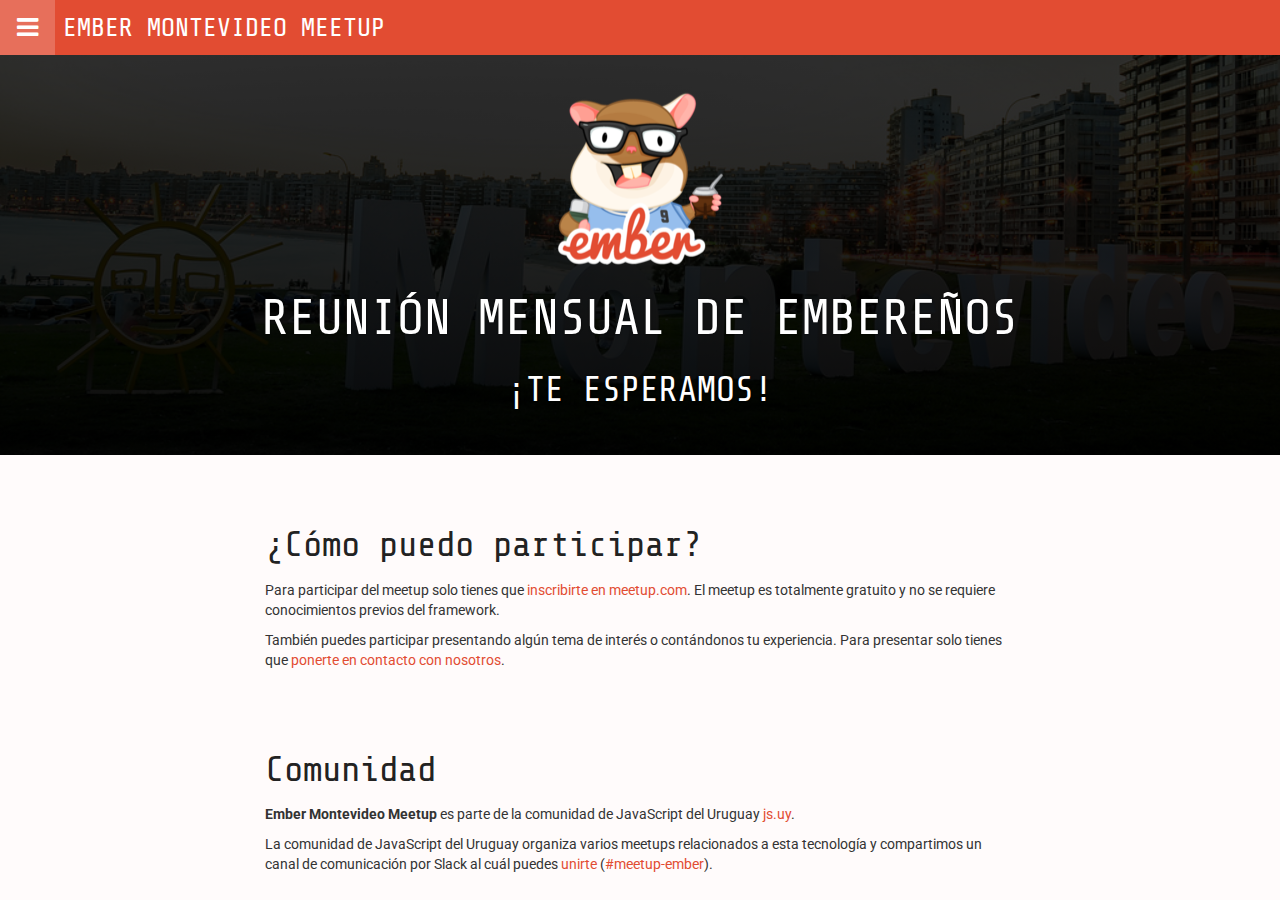
<file: index.html>
<!DOCTYPE html>
<html>
  <head>
    <meta charset="utf-8">
    <meta http-equiv="X-UA-Compatible" content="IE=edge">
    <title></title>
    <meta name="description" content="">
    <meta name="viewport" content="width=device-width, initial-scale=1">

    
<meta name="ember-montevideo-website/config/environment" content="%7B%22modulePrefix%22%3A%22ember-montevideo-website%22%2C%22environment%22%3A%22production%22%2C%22rootURL%22%3A%22/%22%2C%22locationType%22%3A%22hash%22%2C%22EmberENV%22%3A%7B%22FEATURES%22%3A%7B%7D%2C%22EXTEND_PROTOTYPES%22%3A%7B%22Date%22%3Afalse%7D%7D%2C%22metricsAdapters%22%3A%5B%7B%22name%22%3A%22GoogleAnalytics%22%2C%22environments%22%3A%5B%22development%22%2C%22production%22%5D%2C%22config%22%3A%7B%22id%22%3A%22UA-98694123-1%22%2C%22debug%22%3Afalse%2C%22trace%22%3Afalse%2C%22sendHitTask%22%3Atrue%7D%7D%5D%2C%22moment%22%3A%7B%22includeLocales%22%3A%5B%22es%22%5D%7D%2C%22googleFonts%22%3A%5B%22Share+Tech+Mono%22%2C%22Roboto%22%5D%2C%22contentSecurityPolicy%22%3A%7B%22default-src%22%3A%22%27none%27%22%2C%22font-src%22%3A%22%27self%27%20fonts.gstatic.com%22%2C%22style-src%22%3A%22%27self%27%20fonts.googleapis.com%22%2C%22script-src%22%3A%22%27self%27%20https%3A//www.google-analytics.com/%22%2C%22connect-src%22%3A%22%27self%27%20https%3A//www.google-analytics.com/%22%2C%22img-src%22%3A%22%27self%27%22%2C%22media-src%22%3A%22%27self%27%22%7D%2C%22APP%22%3A%7B%22name%22%3A%22ember-montevideo-website%22%2C%22version%22%3A%220.0.0+66c64d37%22%7D%2C%22API%22%3A%7B%22githubMarkdowns%22%3A%22https%3A//api.github.com/repos/ember-montevideo/meetups/contents%22%2C%22githubMarkdown%22%3A%22https%3A//raw.githubusercontent.com/ember-montevideo/meetups/master/%25SLUG/README.md%22%2C%22meetupEvents%22%3A%22https%3A//api.meetup.com/ember-montevideo/events%3F%26sign%3Dfalse%26photo-host%3Dpublic%26page%3D1%22%2C%22meetupLastEvent%22%3A%22https%3A//api.meetup.com/ember-montevideo/events%3F%26sign%3Dfalse%26photo-host%3Dpublic%26page%3D1%26scroll%3Drecent_past%26status%3Dpast%22%2C%22meetupRSVPs%22%3A%22https%3A//api.meetup.com/ember-montevideo/events/%25ID/rsvps%22%2C%22meetupPhotos%22%3A%22https%3A//api.meetup.com/ember-montevideo/events/%25ID/photos%22%7D%2C%22exportApplicationGlobal%22%3Afalse%7D" />
<link href="https://fonts.googleapis.com/css?family=Share+Tech+Mono|Roboto" rel="stylesheet" type="text/css" media="all">
<link rel="manifest" href="/manifest.webmanifest">
<link rel="apple-touch-icon" href="/assets/favicon/apple-icon-57x57-254871393a4c26f648c993b23f92bdd3.png" sizes="57x57">
<link rel="apple-touch-icon" href="/assets/favicon/apple-icon-60x60-9ee686ad99886554d5e09a46ac33edb0.png" sizes="60x60">
<link rel="apple-touch-icon" href="/assets/favicon/apple-icon-72x72-208b612fb3681a7b13a4ccc134fc402b.png" sizes="72x72">
<link rel="apple-touch-icon" href="/assets/favicon/apple-icon-76x76-0b6898736286643814cb430caa5ba942.png" sizes="76x76">
<link rel="apple-touch-icon" href="/assets/favicon/apple-icon-114x114-1d33a43de8d35795fcc2283807c25994.png" sizes="114x114">
<link rel="apple-touch-icon" href="/assets/favicon/apple-icon-120x120-8f91459118d44ba47aa830ccb51cb47f.png" sizes="120x120">
<link rel="apple-touch-icon" href="/assets/favicon/apple-icon-152x152-7448caa9ed2a933160f9a07353deb806.png" sizes="152x152">
<link rel="apple-touch-icon" href="/assets/favicon/apple-icon-180x180-45319f73a36655f61a5a7cc62368ee71.png" sizes="180x180">
<link rel="icon" href="/assets/favicon/favicon-16x16-a09567a7b853a3163a4a6d9191929612.png" sizes="16x16">
<link rel="icon" href="/assets/favicon/favicon-32x32-cf6bf6bd31fc9954101a142b7c8dfdeb.png" sizes="32x32">
<link rel="icon" href="/assets/favicon/favicon-96x96-1b3aa095be7c0e2a9bf013e86227e9ac.png" sizes="96x96">
<meta name="theme-color" content="#e24c32">
<meta name="apple-mobile-web-app-capable" content="yes">
<meta name="apple-mobile-web-app-title" content="Ember Montevideo Meetup">
<meta name="apple-mobile-web-app-status-bar-style" content="default">
    <link rel="apple-touch-startup-image" href="/assets/splash/launch-640x1136-728ed518dcbd3f5a816071c4d7f04974.png" media="(device-width: 320px) and (device-height: 568px) and (-webkit-device-pixel-ratio: 2) and (orientation: portrait)">
    <link rel="apple-touch-startup-image" href="/assets/splash/launch-750x1294-e667e0db0051ea09bff89005b45359f5.png" media="(device-width: 375px) and (device-height: 667px) and (-webkit-device-pixel-ratio: 2) and (orientation: portrait)">
    <link rel="apple-touch-startup-image" href="/assets/splash/launch-1242x2148-7f241f971e4feaea763b9b5390f0358c.png" media="(device-width: 414px) and (device-height: 736px) and (-webkit-device-pixel-ratio: 3) and (orientation: portrait)">
    <link rel="apple-touch-startup-image" href="/assets/splash/launch-1125x2436-aec7165c1e66557baf505c22dd1fe76f.png" media="(device-width: 375px) and (device-height: 812px) and (-webkit-device-pixel-ratio: 3) and (orientation: portrait)">
    <link rel="apple-touch-startup-image" href="/assets/splash/launch-1536x2048-3640e63ee0b4be4464d8a138bd53980e.png" media="(min-device-width: 768px) and (max-device-width: 1024px) and (-webkit-min-device-pixel-ratio: 2) and (orientation: portrait)">
    <link rel="apple-touch-startup-image" href="/assets/splash/launch-1668x2224-a5b76ba1d72abc8e62d1b4d3c267e041.png" media="(min-device-width: 834px) and (max-device-width: 834px) and (-webkit-min-device-pixel-ratio: 2) and (orientation: portrait)">
    <link rel="apple-touch-startup-image" href="/assets/splash/launch-2048x2732-473ba03be856ad97163ff0fb774b5278.png" media="(min-device-width: 1024px) and (max-device-width: 1024px) and (-webkit-min-device-pixel-ratio: 2) and (orientation: portrait)">

    <link rel="stylesheet" href="/assets/vendor-e3e63c07ed722eead4796cecaf584b2e.css">
    <link rel="stylesheet" href="/assets/ember-montevideo-website-46479c18492d2958567a32ab04543c7a.css">

    
    <style>
      html,body {min-height: 100%}
      .loading {
        background-position: top;
        background-image: linear-gradient(to bottom, #e24c32 0, #e24c32 55px, #2b2b2b 55px, #2b2b2b 455px, #fff 455px, #fff 100%);
        background-color: #fff;
      }
    </style>
  </head>
  <body class="loading">
    

    <script src="/assets/vendor-ff53d6af49f58a91add63abf337f0161.js"></script>
    <script src="/assets/ember-montevideo-website-635ab5cd66316051f52d83fd7d7f1e1d.js"></script>

    
  </body>
</html>
</file>
<file: assets/ember-montevideo-website-46479c18492d2958567a32ab04543c7a.css>
.bm-menu a,.bm-menu a:hover,.last-activity--meetup-logo:hover,.main-banner a:hover,.main-content a,.main-content a:hover{text-decoration:none}body{font-family:Roboto,sans-serif}.footer .title,.main-banner,.main-content h1,.main-content h2,.main-content h3,.main-content h4,.main-content h5,.main-content h6,.navbar-default .navbar-title,.participants .new-rsvp span,.sidebar-menu-logo--title{font-family:'Share Tech Mono',monospace}section{margin:50px 0}.sponsors img{margin-top:30px;margin-right:50px}.nb{white-space:nowrap}.cap{text-transform:capitalize}.navbar-default{border:none;border-radius:0;background-color:#e24c32;color:#fff}.navbar-default .navbar-title{display:inline-block;color:#fff;font-size:26px;margin:0;padding:0;line-height:55px}.navbar-default .navbar-title:hover{color:#fff;text-decoration:none}.navbar-default i{display:inline-block;font-size:25px;cursor:pointer;height:55px;width:55px;line-height:55px;background-color:rgba(255,255,255,.1);text-align:center;margin:0 15px 0 -15px}.navbar-default i:hover{background-color:rgba(255,255,255,.2)}.meetup-menu-selector{flex:1;background-color:rgba(0,0,0,.1);border-bottom:1px dotted #e24c32;position:relative}.meetup-menu-selector .dropdown .dropdown-toggle{width:100%;font-size:30px;font-weight:700;color:rgba(255,255,255,.1);margin-bottom:0;background-color:rgba(0,0,0,.1);text-align:center;border-radius:0;border:none}.meetup-menu-selector .dropdown .dropdown-toggle .caret{border-top:10px dashed;border-top:10px solid\9;border-right:10px solid transparent;border-left:10px solid transparent}.meetup-menu-selector .dropdown .dropdown-toggle:hover{color:rgba(255,255,255,.5)}.meetup-menu-selector .dropdown.open .dropdown-toggle{width:100%;font-size:30px;font-weight:700;color:rgba(255,255,255,.5);margin-bottom:0;background-color:rgba(0,0,0,.2);text-align:center;border-radius:0;border:none}.meetup-menu-selector .dropdown .dropdown-menu{width:100%;border-radius:0;background-color:#1a1a1a;border:none}.meetup-menu-selector .dropdown .dropdown-menu li{color:rgba(255,255,255,.7);line-height:2;font-size:18px;background-color:transparent}.meetup-menu-selector .dropdown .dropdown-menu li span{display:block}.meetup-menu-selector .dropdown .dropdown-menu li:hover{background-color:rgba(255,255,255,.1);color:#e24c32;cursor:pointer}.meetup-menu-selector .fa-spin{color:#e24c32;font-size:25px;position:absolute;left:50%;top:50%;transform:translate(-50%,-50%)}.meetup-menu-selector ul{flex:1;overflow-y:auto;list-style:none;padding:0;margin:0;text-align:center}.meetup-menu-selector .bm-menu-item a{font-size:18px;display:block;padding:6px 10px;text-transform:uppercase;text-shadow:1px 2px 1px rgba(0,0,0,.2)}.meetup-menu-selector .bm-menu-item a:hover{background-color:rgba(0,0,0,.3)}.meetup-menu-selector .bm-menu-item a.active{background-color:rgba(0,0,0,.3);border-left:solid 4px #e24c32;border-right:solid 4px #e24c32}.main-banner{color:#fff;margin-top:-20px;height:400px;position:relative;background-size:cover;background-position:bottom center;text-shadow:0 0 2px rgba(0,0,0,.7)}.main-banner h1{font-size:24px;line-height:1.3}.main-banner h2{font-size:18px}.main-banner p{color:#e24c32;font-size:13px;margin-top:15px;background-color:rgba(255,255,255,.05);line-height:2.3}.main-banner a{color:#e24c32}.main-banner a:hover{cursor:pointer;color:#dc6a57}.main-banner .fa{margin:10px 0;font-size:90px;color:#e24c32}.main-banner .center-message{width:100%;position:absolute;top:50%;left:50%;transform:translate(-50%,-50%)}@media (min-width:480px){.main-banner h1{font-size:30px}.main-banner h2{font-size:22px}.main-banner p{font-size:16px}}@media (min-width:768px){.main-banner h1{font-size:50px}.main-banner h2{font-size:35px}}.bm-menu{background-color:#252525;color:#fff;display:flex;flex-direction:column;align-items:stretch}.bm-menu a{color:#e24c32}.bm-menu a:hover{cursor:pointer;color:#dc6a57}.bm-menu .bm-menu--close{margin-top:10px;margin-right:10px;align-self:flex-end;color:rgba(255,255,255,.8)}.bm-menu .bm-menu--close:hover{color:#fff;cursor:pointer}.ember-burger-menu .bm-outlet .bm-content{background-color:#fffbfb;overflow-y:scroll;-webkit-overflow-scrolling:touch}.sidebar-menu-logo{text-align:center}.sidebar-menu-logo--image{width:180px;margin:0 auto;padding-left:30px}.sidebar-menu-logo--title{margin-top:10px}.last-activity{text-align:center;margin:15px 0}.last-activity--meetup-logo{display:inline-block;margin:0 auto;font-size:65px}.last-activity span{margin-top:2px;margin-bottom:4px;display:block}.last-activity span.where{color:#e24c32}.main-content{padding-bottom:25px}.main-content a{color:#e24c32}.main-content a:hover{cursor:pointer;color:#dc6a57}.main-content h1{color:#222;padding-bottom:5px}.main-content h1+p{font-size:16px;padding:5px 0}.main-content img{max-width:100%}.pre-footer{background-color:#e24c32;color:#fff;display:flex;flex-direction:column}.pre-footer a{color:#fff;text-decoration:underline}.footer p a,.pre-footer a:hover{text-decoration:none;cursor:pointer}.pre-footer--item{flex:1;padding:20px;text-align:center}.pre-footer--item__light{background-color:#dc6a57}.pre-footer--item i{display:block;font-size:58px;color:#fff;margin-bottom:10px}.pre-footer--item p{line-height:1.6}@media (min-width:768px){.pre-footer{flex-direction:row}}.footer{background-color:#252525;color:#fff;padding:30px 15px 10px}.footer .title{display:block;font-size:25px;margin-bottom:10px}.footer p{color:#ccc}.footer p a{color:#dc6a57}.footer p a:hover{color:#dc6a57;text-decoration:underline}.footer .social-links{list-style:none;padding:0;margin:25px 0}.footer .social-links li{display:inline-block;font-size:25px;background-color:rgba(255,255,255,.1);width:45px;height:45px;line-height:45px;text-align:center;margin-right:10px;transition:all .3s}.footer .social-links li a,.footer .social-links li a:hover{color:#fff;text-decoration:none}.footer .social-links li:hover{background-color:#e24c32;cursor:pointer;transition:all .3s}.footer .made-with-love{text-align:center;border-top:1px solid rgba(220,106,87,.3);margin-top:20px;padding-top:10px;font-size:12px;color:#dc6a57}.participants .new-rsvp,.participants img{width:80px;height:80px;margin:0 10px 10px 0}.participants img{object-fit:cover;border:3px solid rgba(255,255,255,.1);filter:grayscale(100%);transition:all .2s}.participants img:hover{filter:grayscale(0);border:3px solid #dc6a57;transition:all .4s}.participants .new-rsvp{background-color:#e24c32;text-align:center;display:inline-block;vertical-align:middle;cursor:pointer}.participants .new-rsvp:hover{background-color:#dc6a57}.participants .new-rsvp i{font-size:32px;margin-top:11px}.participants .new-rsvp span{display:block;margin-top:2px;font-size:14px}
</file>
